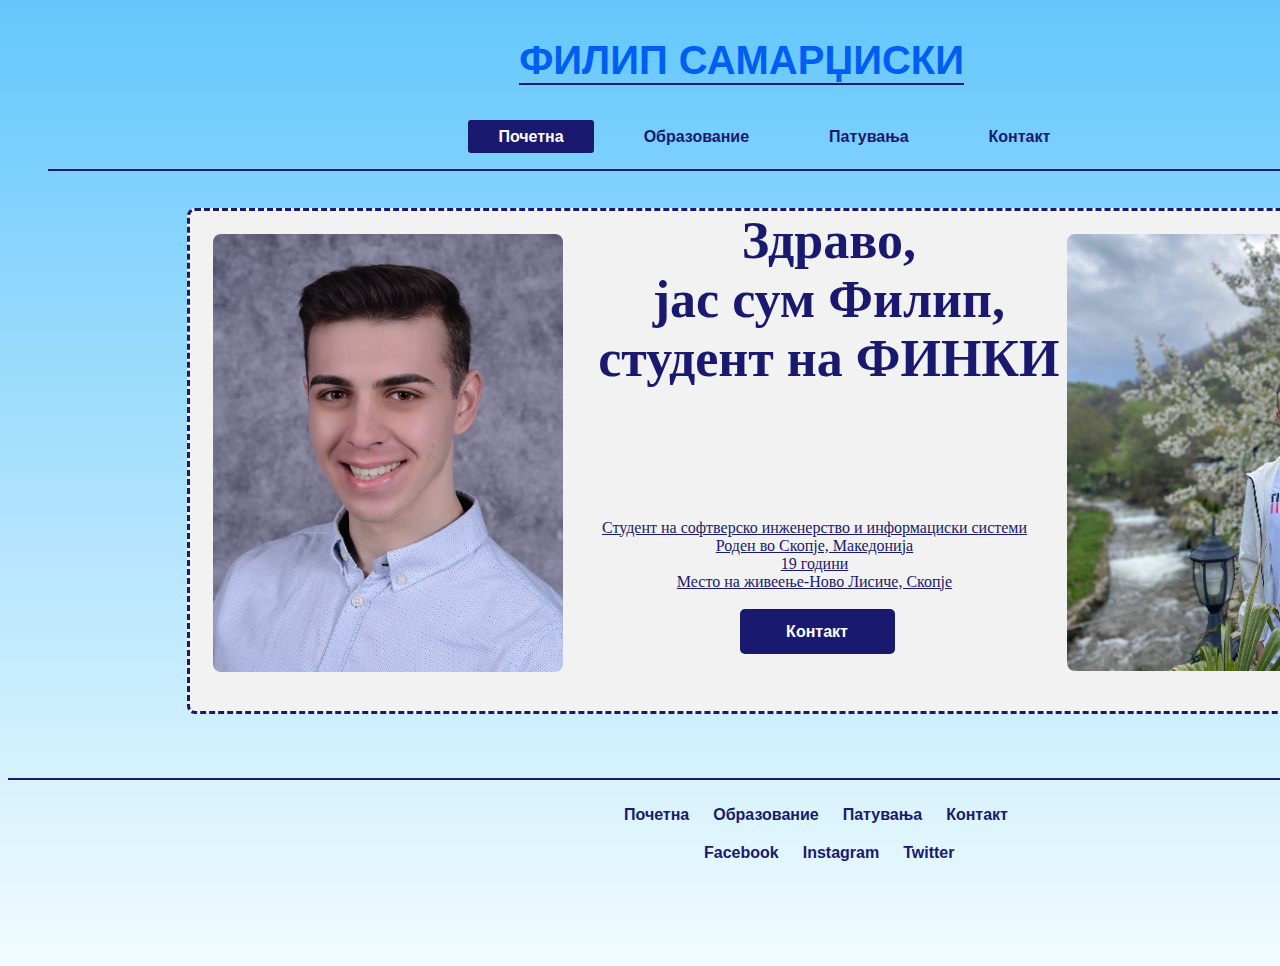
<file: index.html>
<!DOCTYPE html>
<html lang="en">
<head>
    <meta charset="UTF-8">
    <meta http-equiv="X-UA-Compatible" content="IE=edge">
    <meta name="viewport" content="width=device-width, initial-scale=1.0">
    <link rel="stylesheet" href="style.css">
    <title>Почетна</title>
</head>
<body>
    <div id="container">
       <div id="header">
        <span><h1>ФИЛИП САМАРЏИСКИ</h1></span>
            <ul>
                <li><a href="index.html" class="current">Почетна</a></li>
                <li><a href="education.html">Образование</a></li>
                <li><a href="travel.html">Патувања</a></li>
                <li><a href="contact.html">Контакт</a></li>
            </ul>
            <hr>
       </div>
       <div id="main">
            <span><img src="images/fs.jpg" alt="Слика од мене" id="profile">
                <p style="font-family: 'Calibri'; float: right; margin: 0px 380px 0px 0px; font-size: 52px; font-weight: 900; color: midnightblue;
                text-align: center;">
                    Здраво, <br>
                    јас сум Филип, <br>
                    студент на ФИНКИ <br>    
                </p>
                <ul style="float: right; margin: -180px 225px 0px 0px; font-size: 16px; color: midnightblue;
                    text-align: center; width: 800px; list-style-type: none;">
                    <li><u>Студент на софтверско инженерство и информациски системи</u> </li>
                    <li><u>Роден во Скопје, Македонија</u> </li>
                    <li><u> 19 години</u></li>
                    <li><u> Место на живеење-Ново Лисиче, Скопје</u></li>
                </ul > 
                    <!-- <a style="margin-left: 600px; margin-top: -150px;" id="button1" href="about-me.html">Повеќе за мене</a>  --> 
                    <a style="margin-left: 550px; margin-top: -90px;" id="button2" href="contact.html">Контакт</a>
                    <img src="images/jas.jpg" alt="" id="jas">
            </span>
       </div>
       <hr style="margin-top: 60px;">
        <div  id="footer">
        <ul>
                <li><a href="index.html">Почетна</a></li>
                <li><a href="education.html">Образование</a></li>
                <li><a href="travel.html">Патувања</a></li>
                <li><a href="contact.html">Контакт</a></li> 
        </ul>
       </div>
       <div id="footer2">
             <ul>
                <li><a href="https://www.facebook.com/ficho.dzejms/" target="_blank">Facebook</a></li>
                <li><a href="https://www.instagram.com/samardziskifilip/" target="_blank">Instagram</a></li>
                <li><a href="https://twitter.com/filipsam789" target="_blank">Twitter</a></li>
             </ul>
                
       </div>
    </div>
</body>
</html>
</file>
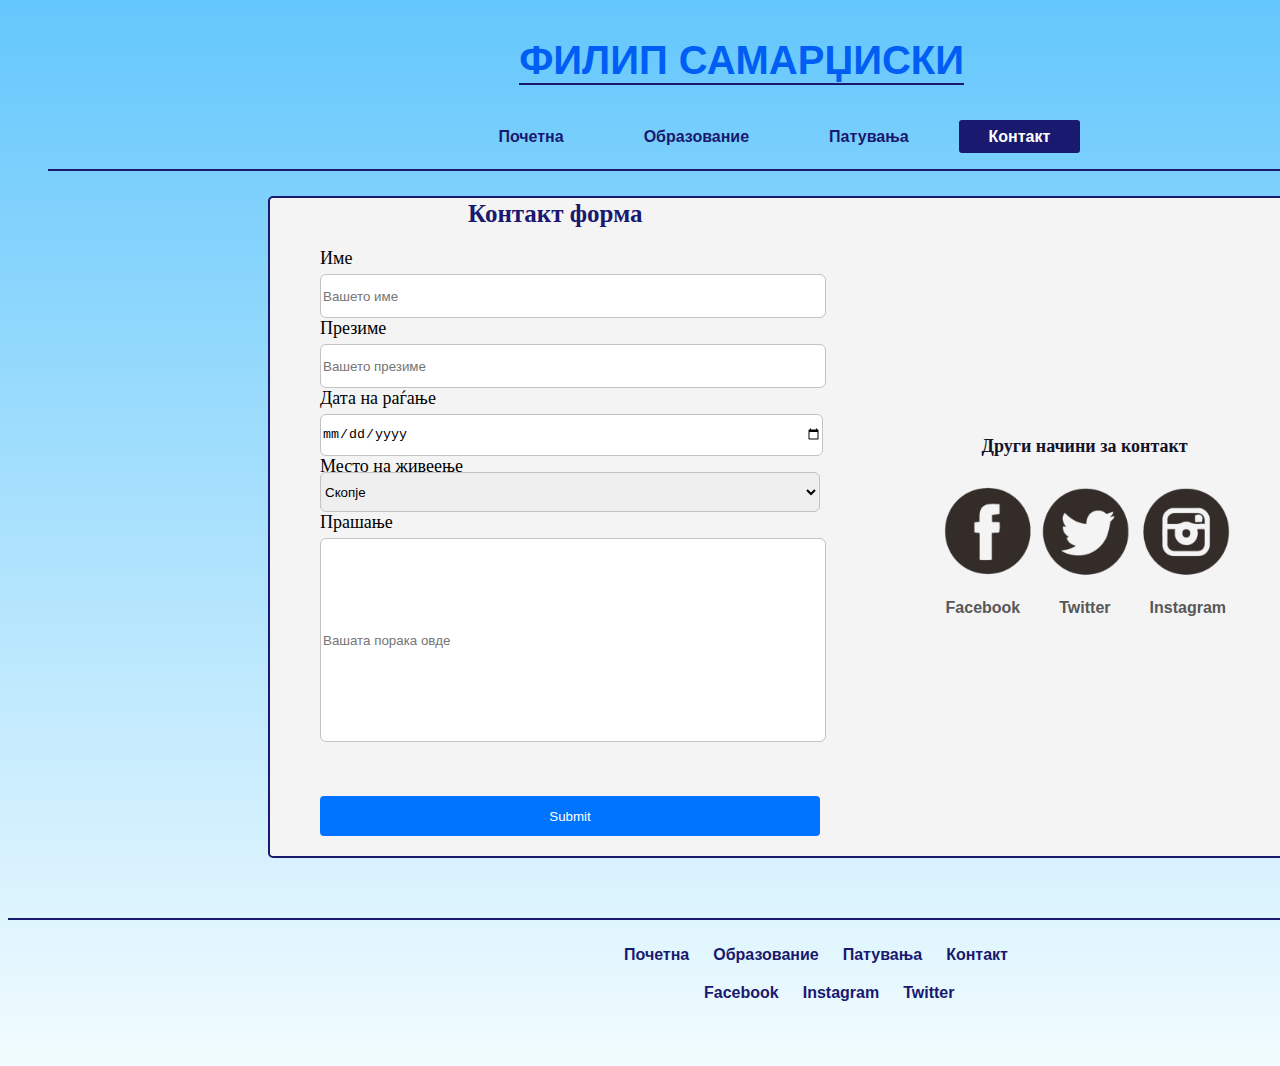
<file: contact.html>
<!DOCTYPE html>
<html lang="en">
<head>
    <meta charset="UTF-8">
    <meta http-equiv="X-UA-Compatible" content="IE=edge">
    <meta name="viewport" content="width=device-width, initial-scale=1.0">
    <link rel="stylesheet" href="style.css">
    <title>Контакт</title>
</head>
<body>
    <div id="contact_container">
       <div id="header">
        <span><h1>ФИЛИП САМАРЏИСКИ</h1></span>
            <ul>
                <li><a href="index.html">Почетна</a></li>
                <li><a href="education.html">Образование</a></li>
                <li><a href="travel.html">Патувања</a></li>
                <li><a href="contact.html" class="current" >Контакт</a></li>
            </ul>
            <hr>
       </div>
       <div id="contact_main">
            <span>
                <h3 style="display: inline-block; ">Контакт форма</h3>
            <div id="form" style="margin-top: -30px;">
                <form action="contact.html">
                    <label>Име</label>
                    <br>
                    <input type="text" name="name" placeholder="Вашето име">
                    <label>Презиме</label>
                    <br>
                    <input type="text" name="name" placeholder="Вашето презиме">
                    <br>
                    <label>Дата на раѓање</label>
                    <br>
                    <input type="date" name="name" placeholder="dd----yyyy">
                    <label>Место на живеење</label>
                    <select name="name" >
                        <option value="Skopje">Скопје</option>
                        <option value="Veles">Велес</option>
                        <option value="Prilep">Прилеп</option>
                        <option value="Bitola">Битола</option>
                        <option value="Tetovo">Тетово</option>
                        <option value="Ohrid">Охрид</option>
                        <option value="Strumica">Струмица</option>
                        <option value="Kumanovo">Куманово</option>
                    </select>
                    <br>
                    <label>Прашање</label>
                    <br>
                    <input type="text" name="name" placeholder="Вашата порака овде" style=" height: 200px;">
                    <br>
                    
                    <br>
                    <div style="font-size: 23px;">
                    </div>
                    <br>
                    <br>
                    <input type="submit" value="Submit">
                </form>
                <div id="other">
                <p style="clear: both;">Други начини за контакт</p>
                    <img src="images/facebook-twitter-instagram-logo-744940 (1).png" alt="" style="clear: both;">
                    <ul style="clear: both;">
                        <li><a href="https://www.facebook.com/ficho.dzejms/" target="_blank">Facebook</a></li>
                        <li style="margin: 0px 11px;"><a href="https://twitter.com/filipsam789" target="_blank">Twitter</a></li>
                        <li><a href="https://www.instagram.com/samardziskifilip/" target="_blank">Instagram</a></li>
                     </ul>
                </div>
            </div>
            
            </span>
       </div>
       <hr style="margin-top: 200px;">
        <div  id="footer">
        <ul>
                <li><a href="index.html">Почетна</a></li>
                <li><a href="education.html">Образование</a></li>
                <li><a href="travel.html">Патувања</a></li>
                <li><a href="contact.html">Контакт</a></li>  
        </ul>
       </div>
       <div id="footer2">
             <ul>
                <li><a href="https://www.facebook.com/ficho.dzejms/" target="_blank">Facebook</a></li>
                <li><a href="https://www.instagram.com/samardziskifilip/" target="_blank">Instagram</a></li>
                <li><a href="https://twitter.com/filipsam789" target="_blank">Twitter</a></li>
             </ul>
                
       </div>
    </div>
</body>
</html>
</file>
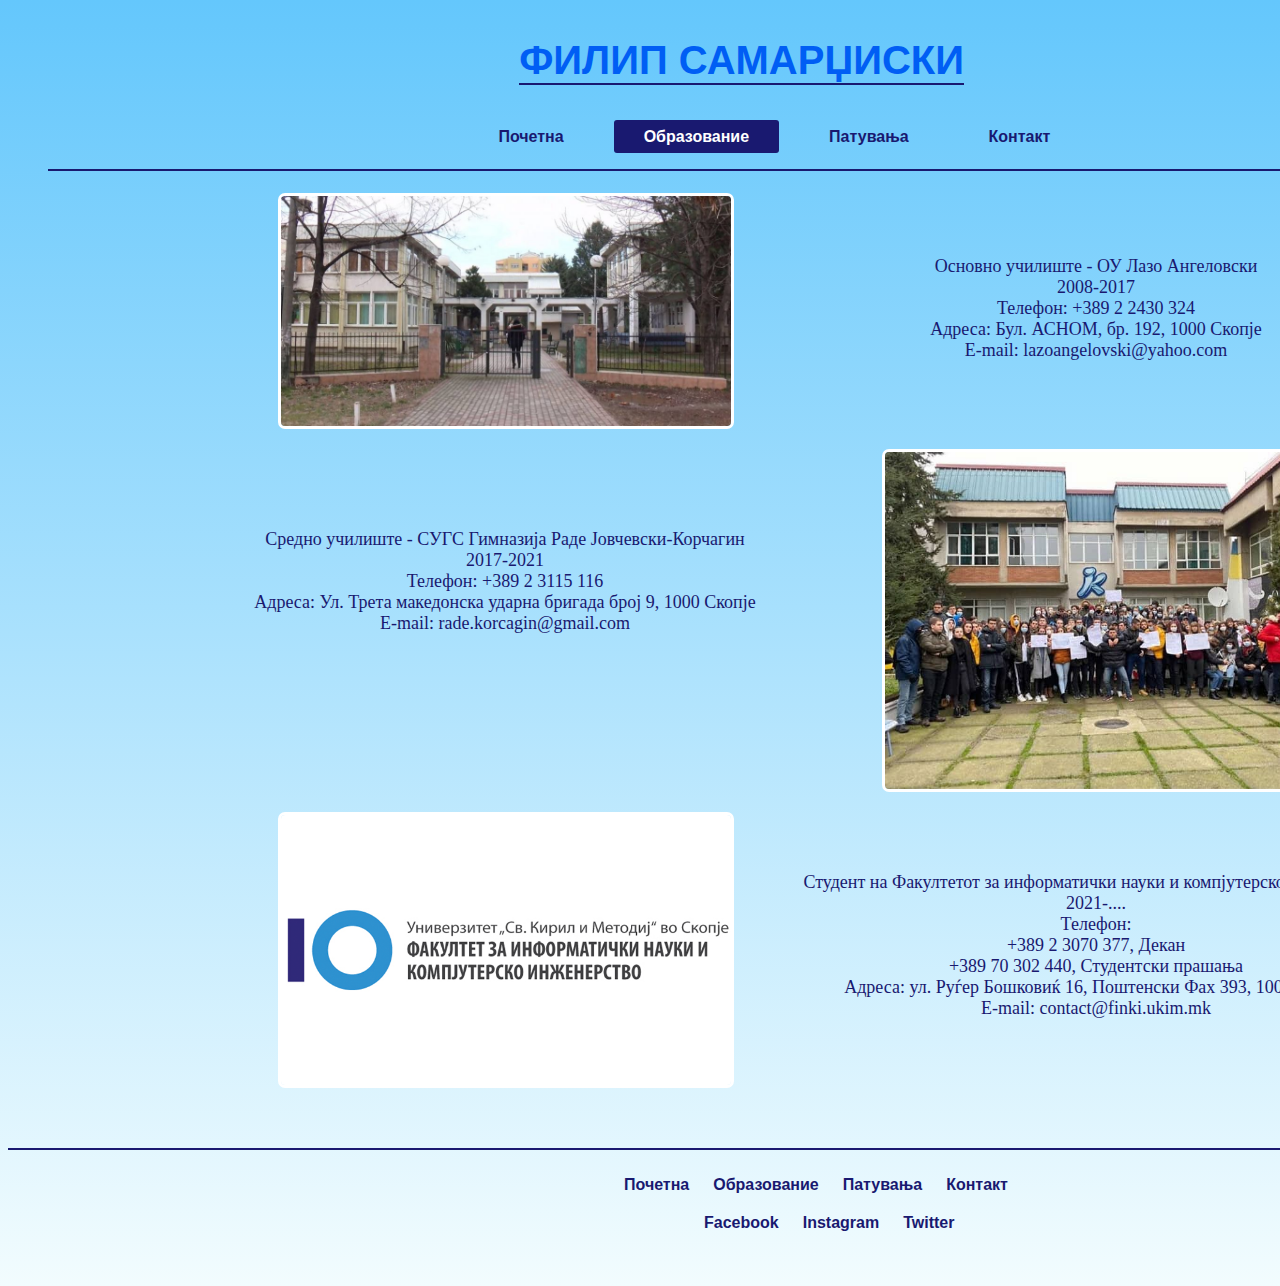
<file: education.html>
<!DOCTYPE html>
<html lang="en">
<head>
    <meta charset="UTF-8">
    <meta http-equiv="X-UA-Compatible" content="IE=edge">
    <meta name="viewport" content="width=device-width, initial-scale=1.0">
    <link rel="stylesheet" href="style.css">
    <title>Образование</title>
</head>
<body>
    <div id="edu_container">
       <div id="header">
        <span><h1>ФИЛИП САМАРЏИСКИ</h1></span>
            <ul>
                <li><a href="index.html" >Почетна</a></li>
                <li><a href="education.html" class="current">Образование</a></li>
                <li><a href="travel.html">Патувања</a></li> 
                <li><a href="contact.html">Контакт</a></li>
            </ul>
            <hr>
       </div>
       <div id="edu_main">
            <a href="http://oulazoangelovski.com.mk" target="_blank"><img src="images/uciliste-skopje-960x491.jpg" alt="primary_school" id="primary_school"></a>
                <p style="margin: 30px -120px 0px 0px; text-align: center;">Основно училиште - ОУ Лазо Ангеловски
                    <br>
                    2008-2017<br>
                    Телефон:  +389 2 2430 324<br>
                    Адреса:  Бул. АСНОМ, бр. 192, 1000 Скопје <br>
                    E-mail:  lazoangelovski@yahoo.com
                </p>
                <a href="https://rjk.edu.mk" target="_blank"><img src="images/корчагин.jpg" alt="high school" id="high_school"></a>
                <p style="margin: 150px 0px 0px -150px; text-align: center;">Средно училиште - СУГС Гимназија Раде Јовчевски-Корчагин
                    <br>
                    2017-2021
                    <br>
                    Телефон:  +389 2 3115 116 <br>
                    Адреса:  Ул. Трета македонска ударна бригада број 9, 1000 Скопје<br>
                    E-mail:  rade.korcagin@gmail.com
                </p>
                <a href="https://finki.ukim.mk" target="_blank"><img src="images/FINKI-1.png" alt="college" id="college"></a>
                <p style="margin: 220px -120px 0px 0px; text-align: center;">Студент на Факултетот за информатички науки и компјутерско инженерство
                    <br>
                    2021-.... <br>
                    Телефон:  <br>
                    +389 2 3070 377, Декан <br>
                    +389 70 302 440, Студентски прашања <br>
                    Адреса:  ул. Руѓер Бошковиќ 16, Пoштенски Фах 393,
                    1000 Скопје<br>
                    E-mail:  contact@finki.ukim.mk
                </p>                
       </div>
       <hr style="margin-top: 430px;">
        <div  id="footer">
        <ul>
                <li><a href="index.html">Почетна</a></li>
                <li><a href="education.html">Образование</a></li>
                <li><a href="travel.html">Патувања</a></li>
                <li><a href="contact.html">Контакт</a></li> 
        </ul>
       </div>
       <div id="footer2">
             <ul>
                <li><a href="https://www.facebook.com/ficho.dzejms/" target="_blank">Facebook</a></li>
                <li><a href="https://www.instagram.com/samardziskifilip/" target="_blank">Instagram</a></li>
                <li><a href="https://twitter.com/filipsam789" target="_blank">Twitter</a></li>
             </ul>
                
       </div>
    </div>
</body>
</html>
</file>
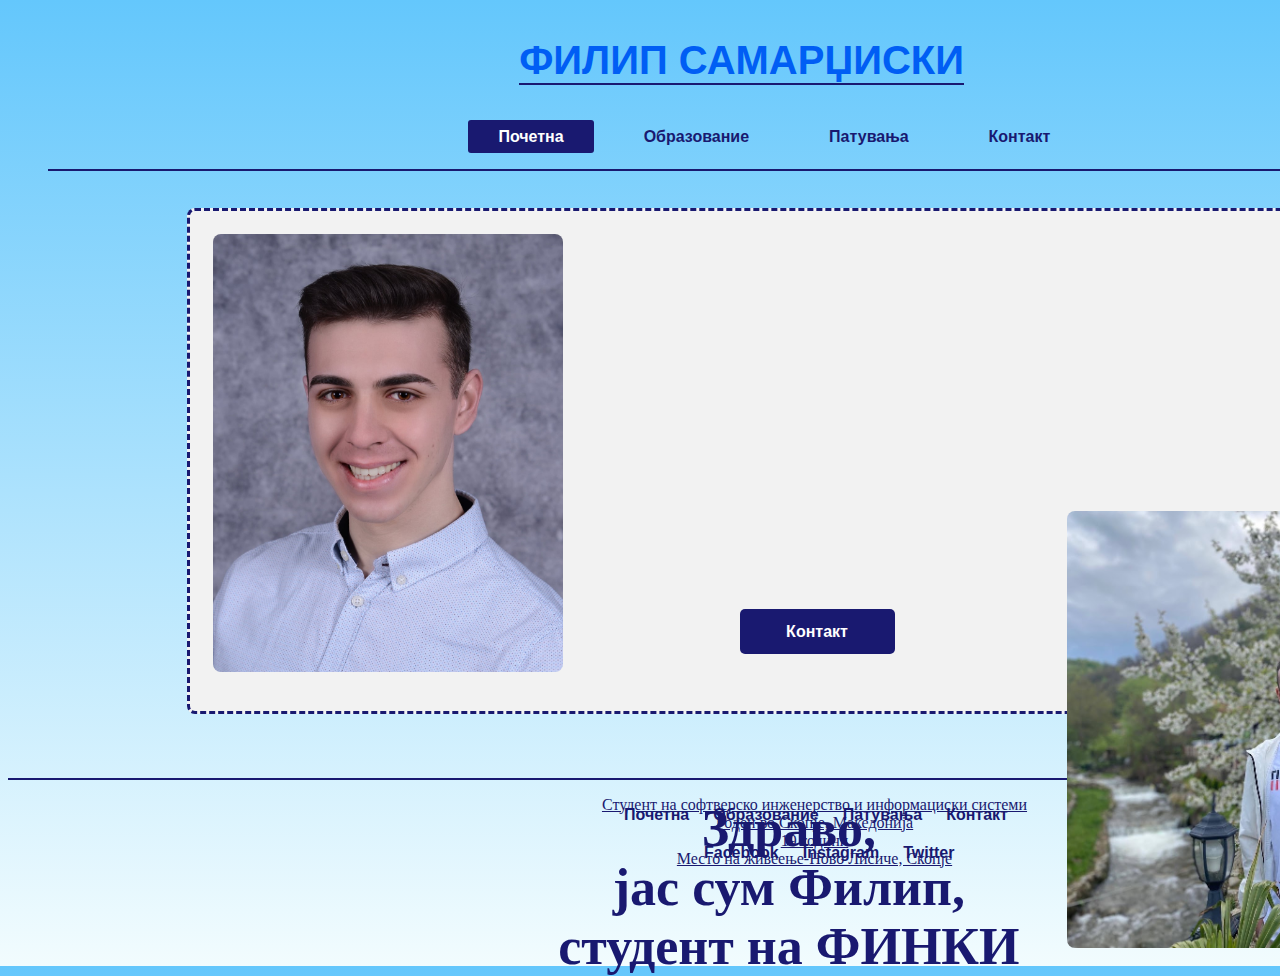
<file: home.html>
<!DOCTYPE html>
<html lang="en">
<head>
    <meta charset="UTF-8">
    <meta http-equiv="X-UA-Compatible" content="IE=edge">
    <meta name="viewport" content="width=device-width, initial-scale=1.0">
    <link rel="stylesheet" href="style.css">
    <title>Почетна</title>
</head>
<body>
    <div id="container">
       <div id="header">
        <span><h1>ФИЛИП САМАРЏИСКИ</h1></span>
            <ul>
                <li><a href="home.html" class="current">Почетна</a></li>
                <li><a href="education.html">Образование</a></li>
                <li><a href="travel.html">Патувања</a></li>
                <li><a href="contact.html">Контакт</a></li>
            </ul>
            <hr>
       </div>
       <div id="main">
            <span><img src="images/fs.jpg" alt="Слика од мене" id="profile">
                <p style="font-family: 'Calibri'; float: right; margin: 100px 420px 0px 0px; font-size: 52px; font-weight: 900; color: midnightblue;
                text-align: center;">
                    Здраво, <br>
                    јас сум Филип, <br>
                    студент на ФИНКИ <br>    
                </p>
                <ul style="float: right; margin: -180px 225px 0px 0px; font-size: 16px; color: midnightblue;
                    text-align: center; width: 800px; list-style-type: none;">
                    <li><u>Студент на софтверско инженерство и информациски системи</u> </li>
                    <li><u>Роден во Скопје, Македонија</u> </li>
                    <li><u> 19 години</u></li>
                    <li><u> Место на живеење-Ново Лисиче, Скопје</u></li>
                </ul > 
                    <!-- <a style="margin-left: 600px; margin-top: -150px;" id="button1" href="about-me.html">Повеќе за мене</a>  --> 
                    <a style="margin-left: 550px; margin-top: -90px;" id="button2" href="contact.html">Контакт</a>
                    <img src="images/jas.jpg" alt="" id="jas">
            </span>
       </div>
       <hr style="margin-top: 60px;">
        <div  id="footer">
        <ul>
                <li><a href="home.html">Почетна</a></li>
                <li><a href="education.html">Образование</a></li>
                <li><a href="travel.html">Патувања</a></li>
                <li><a href="contact.html">Контакт</a></li> 
        </ul>
       </div>
       <div id="footer2">
             <ul>
                <li><a href="https://www.facebook.com/ficho.dzejms/" target="_blank">Facebook</a></li>
                <li><a href="https://www.instagram.com/samardziskifilip/" target="_blank">Instagram</a></li>
                <li><a href="https://twitter.com/filipsam789" target="_blank">Twitter</a></li>
             </ul>
                
       </div>
    </div>
</body>
</html>
</file>
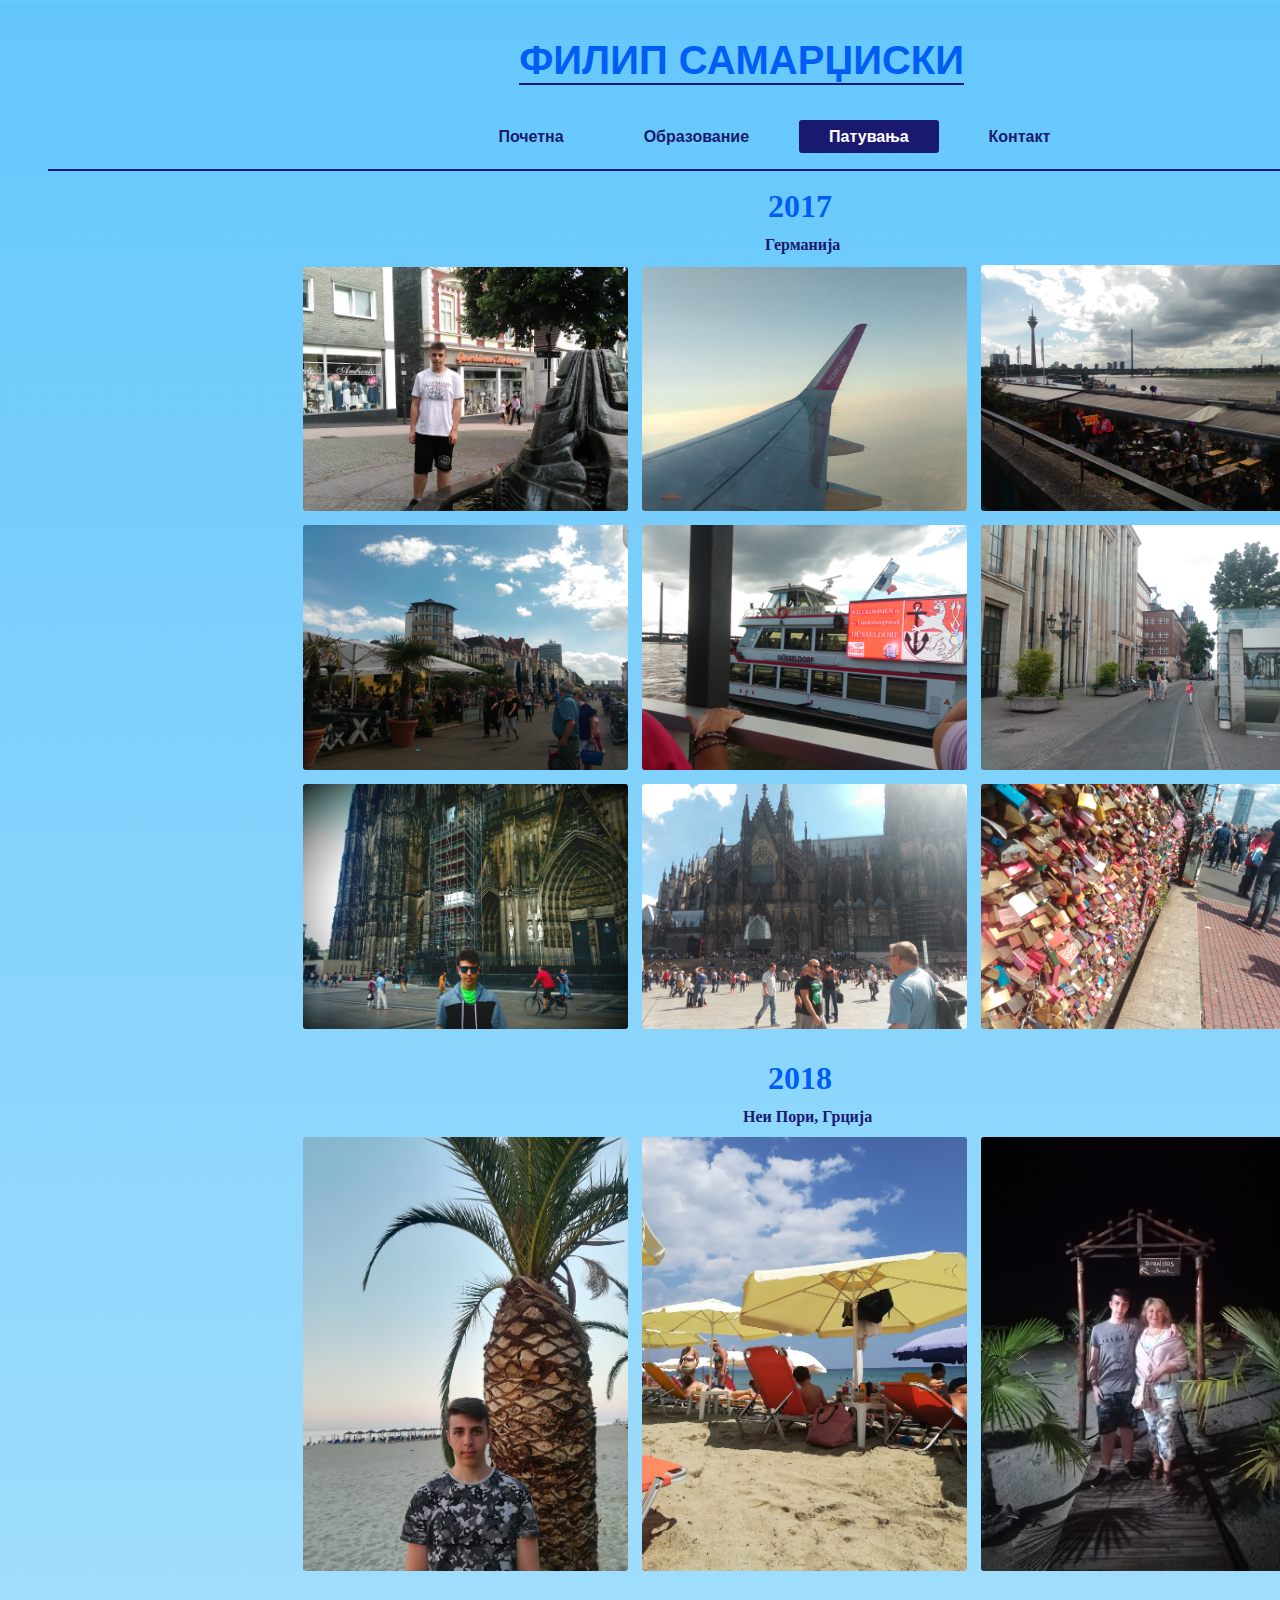
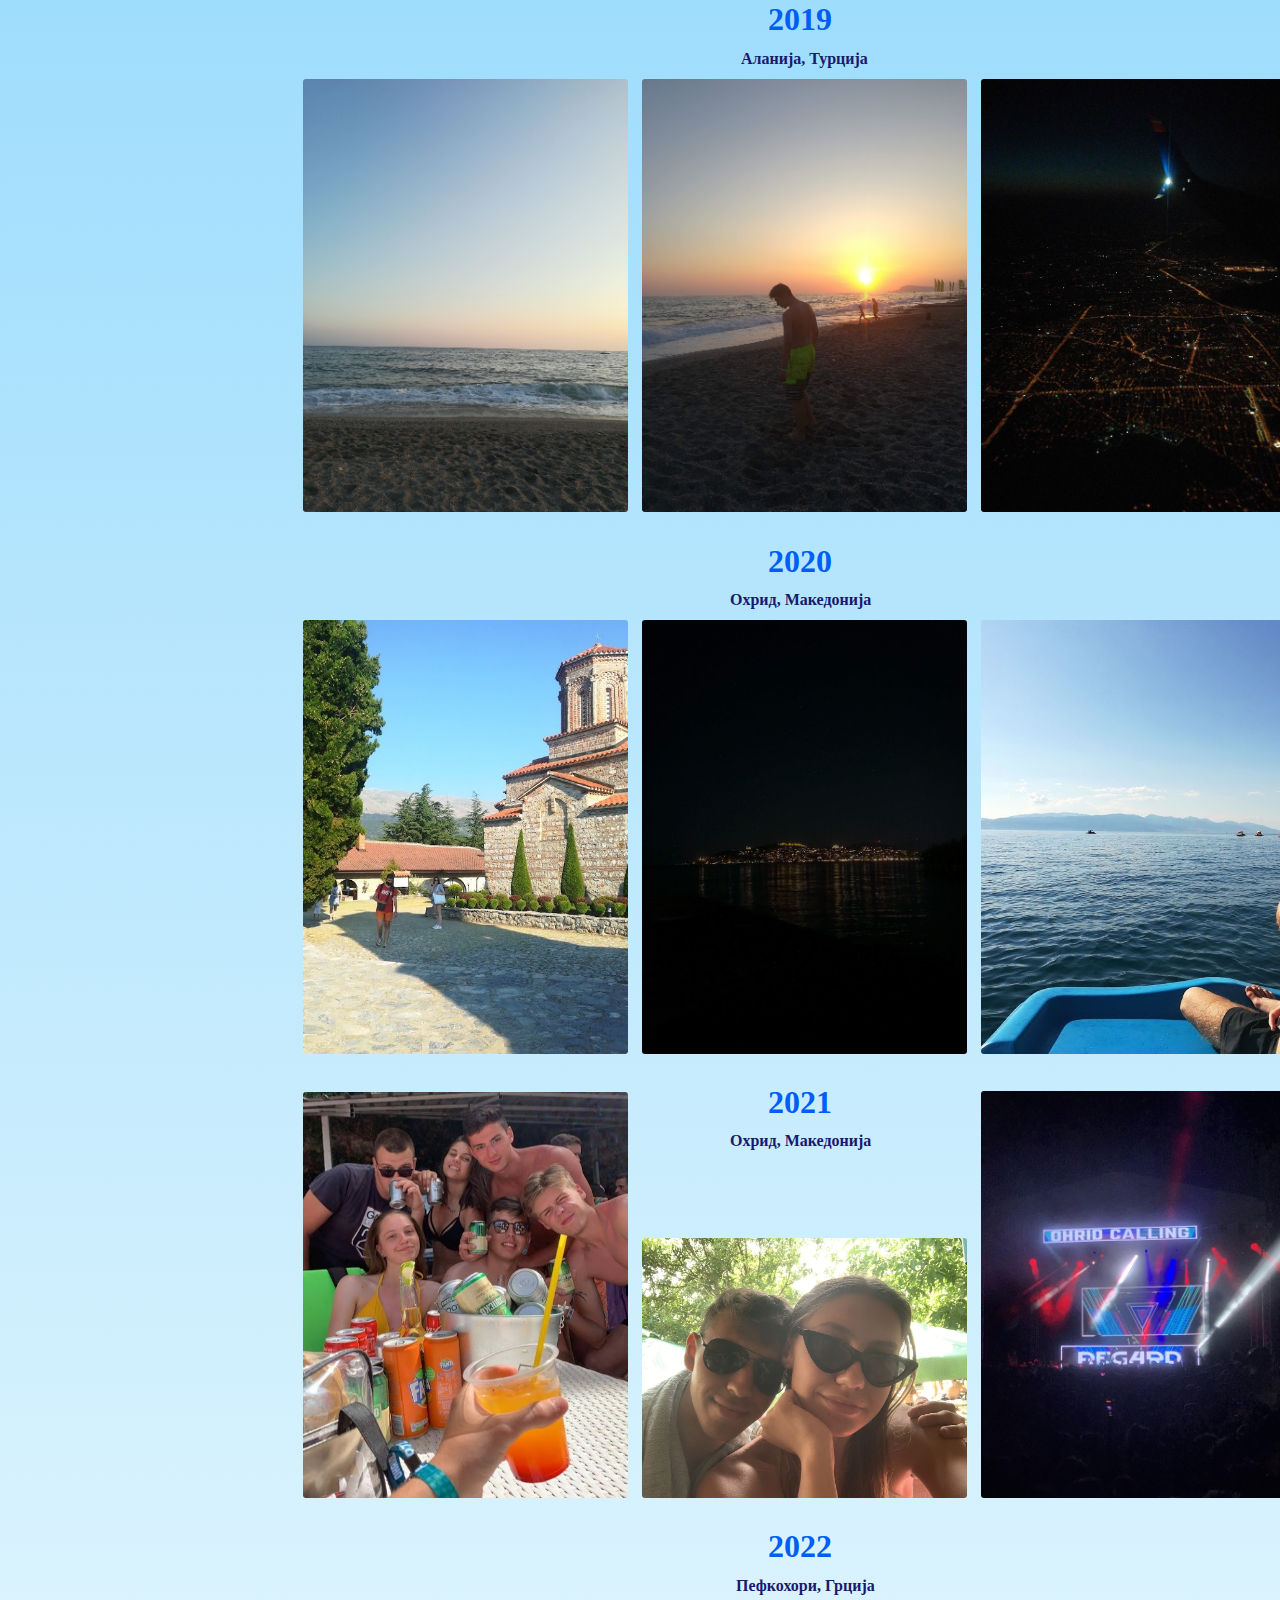
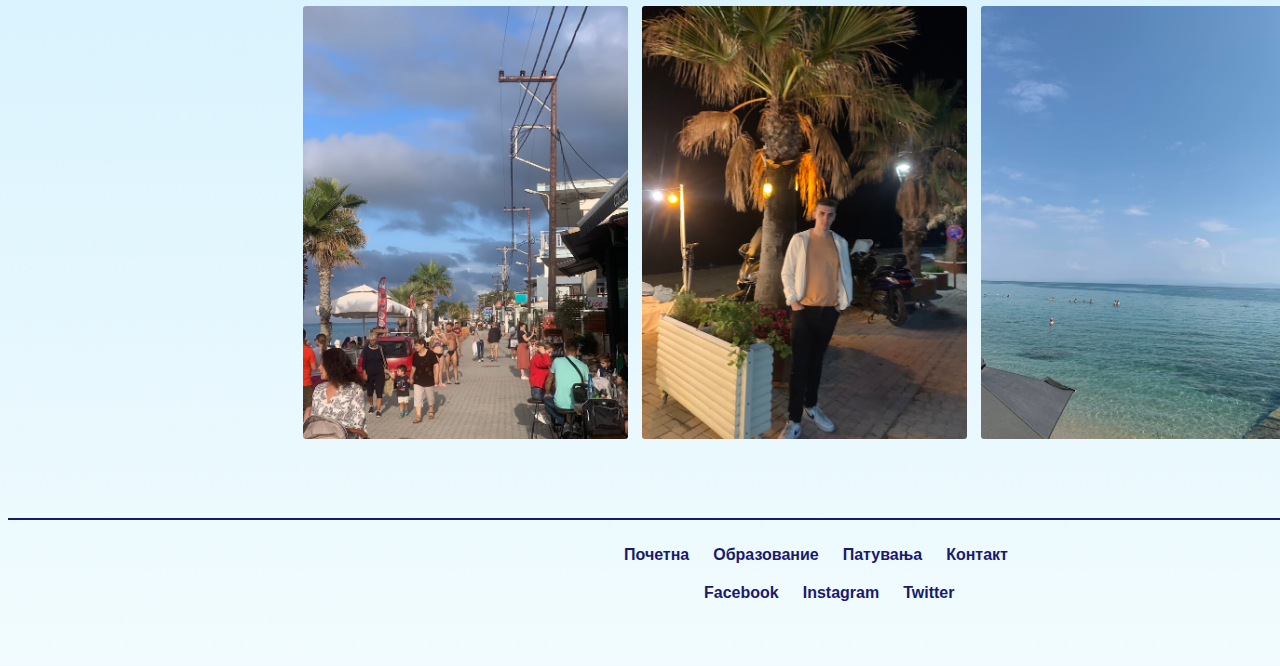
<file: travel.html>
<!DOCTYPE html>
<html lang="en">
<head>
    <meta charset="UTF-8">
    <meta http-equiv="X-UA-Compatible" content="IE=edge">
    <meta name="viewport" content="width=device-width, initial-scale=1.0">
    <link rel="stylesheet" href="style.css">
    <title>Патувања</title>
</head>
<body>
    <div id="travel_container">
       <div id="header">
        <span><h1>ФИЛИП САМАРЏИСКИ</h1></span>
            <ul>
                <li><a href="index.html" >Почетна</a></li>
                <li><a href="education.html">Образование</a></li>
                <li><a href="travel.html" class="current">Патувања</a></li>
                <li><a href="contact.html">Контакт</a></li>
            </ul>
            <hr>
       </div>
       <div id="travel_main">
            <h1 style="margin-left: 500px; margin-top: -20px;">2017</h1>
            <p style="margin-left: 497px; margin-top: -10px; font-weight: bold; color: midnightblue;">Германија</p>
            <div style="margin-left: 30px; margin-top: -10px;">
                <img src="images/germanija0.jpg" alt="">
                <img src="images/germanija1.jpg" alt="">
                <img src="images/germanija2.jpg" alt="">
                <img src="images/germanija3.jpg" alt="">
                <img src="images/germanija4.jpg" alt="">
                <img src="images/germanija5.jpg" alt="">
                <img src="images/germanija6.jpg" alt="">
                <img src="images/germanija7.jpg" alt="">
                <img src="images/germanija8.jpg" alt="">
            </div>
            <h1>2018</h1>
            <p style="margin-left: 475px; margin-top: -10px; font-weight: bold; color: midnightblue;">Неи Пори, Грција</p>
            <div style="margin-left: 30px; margin-top: -10px;">
                <img src="images/neipori1.jpg" alt="">
                <img src="images/neipori2.jpg" alt="">
                <img src="images/neipori3.jpg" alt="">
            </div>
            <h1>2019</h1>
            <p style="margin-left: 473px; margin-top: -10px; font-weight: bold; color: midnightblue;">Аланија, Турција</p>
            <div style="margin-left: 30px; margin-top: -10px;">
                <img src="images/turcija.jpg" alt="">
                <img src="images/turcija3.jpg" alt="">
                <img src="images/turcija5.jpg" alt="">
            </div>
            <h1>2020</h1>
            <p style="margin-left: 462px; margin-top: -10px; font-weight: bold; color: midnightblue;">Охрид, Македонија</p>
            <div style="margin-left: 30px; margin-top: -10px;">
                <img src="images/svnaum2020-1.jpg" alt="">
                <img src="images/ohrid2020-2.jpg" alt="">
                <img src="images/ohrid2020-3.jpg" alt="">
            </div>
            <h1>2021</h1>
            <p style="margin-left: 462px; margin-top: -10px; font-weight: bold; color: midnightblue;">Охрид, Македонија</p>
            <div style="margin-left: 30px; margin-top: -80px;">
                <img src="images/ohrid2021-1.JPG" alt="">
                <img src="images/ohrid2021.jpg" alt="">
                <img src="images/ohrid2021-4.JPG" alt="">                
            </div>
            <h1>2022</h1>
            <p style="margin-left: 468px; margin-top: -10px; font-weight: bold; color: midnightblue;">Пефкохори, Грција</p>
            <div style="margin-left: 30px; margin-top: -10px;">
                <img src="images/pefkohori2.JPG" alt="">
                <img src="images/pefkohori3.JPG" alt="">
                <img src="images/pefkohori5.JPG" alt="">
            </div>
       </div>
       <hr style="margin-top: 3000px;">
       <div style="margin-top: 10px;"  id="footer">
       <ul>
               <li><a href="index.html">Почетна</a></li>
               <li><a href="education.html">Образование</a></li>
               <li><a href="travel.html">Патувања</a></li>
                <li><a href="contact.html">Контакт</a></li> 
       </ul>
      </div>
      <div style="margin-top: 10px;" id="footer2">
            <ul>
               <li><a href="https://www.facebook.com/ficho.dzejms/" target="_blank">Facebook</a></li>
               <li><a href="https://www.instagram.com/samardziskifilip/" target="_blank">Instagram</a></li>
               <li><a href="https://twitter.com/filipsam789" target="_blank">Twitter</a></li>
            </ul>
               
      </div>
    </div>
</body>
</html>
</file>
<file: style.css>
body{
    background-image: linear-gradient(#64c7fc, #f2fcfe);
    font-family: 'Calibri';
}
#container {
    margin: auto;
    width: 1600px;
    height: 950px;
}
#contact_container{
    margin: auto;
    width: 1600px;
    height: 1050px;
}
#edu_container{
    margin: auto;
    width: 1600px;
    height: 1270px;
}
#travel_container {
    margin: auto;
    width: 1600px;
    height: 3850px;
}
#header
{
    padding:10px;
    margin-left: 30px;
    margin-right: 30px;
    height: 170px;
}
#header span{
    margin-left: 31%;
    padding: 20px 0px;
    display: inline-block;
    height: 60px;
    border-radius: 10px;
}
#header h1 {
    display: inline-block;
    color: #005ef4;
    font-weight: 800;
    font-size: 40px;
    margin-top: 0px;
    border-bottom: 2px solid midnightblue;
    font-family: Arial, Helvetica, sans-serif;
}
hr{
    border: 1px solid midnightblue;
    margin-top: -3px;
}
#header ul {
    list-style-type: none;
    margin-left: 27%;
    margin-top: 0%;
    padding: 10px;
}
#header ul li {
    display: inline-block;
    margin-right: 16px;
}
a{
    font-size: 16px;
    font-family: Arial;
    text-decoration: none;
    color: midnightblue;
    padding: 8px 30px;
    border-radius: 3px;
    font-weight: bold;
}
.current {
    background-color: midnightblue;
    color: white;
}
#main{
    padding:10px;
    margin-left: 15px;
    margin-right: 30px;
    height: 500px;
}
#edu_main{
    padding:10px;
    margin-left: 260px;
    margin-right: 260px;
    height: 500px;
}
#contact_main{
    padding:10px;
    margin-left: 250px;
    margin-right: 250px;
    height: 500px;
}
#travel_main{
    padding:10px;
    margin-left: 250px;
    margin-right: 250px;
    height: 500px;
}
#profile{
    width: 350px;
    border-radius: 8px;
    margin: 23px;
}
#main span{
    display: inline-block;
    width: 1250px;
    height: 500px;
    border-radius: 8px;
    margin-left: 10%;
    border: 3px dashed midnightblue;
    background: rgb(242, 242, 242);
}
#button1, #button2 {
    display: block;
    width: 135px;
    height: 25px;
    background: midnightblue;
    padding: 10px;
    text-align: center;
    border-radius: 5px;
    color: white;
    font-weight: bold;
    line-height: 25px;
}
#main a:hover{
    background-color: #009ff4;
}
#header a:hover{
    color: white;
}
.current:hover{
    padding: 12px 34px;
}
#footer ul {
    list-style-type: none;
    margin-left: 36%;
    margin-top: 1%;
    padding: 10px;
    list-style-type: square;
}
#footer ul li {
    display: inline-block;
    margin-right: -40px;
}
#footer ul li a:hover{
    color: #009ff4;
}
#footer2 ul {
    list-style-type: none;
    margin-left: 41%;
    margin-top: -1%;
    padding: 10px;
    list-style-type: square;
}
#footer2 ul li {
    display: inline-block;
    margin-right: -40px;
}
#footer2 ul li a:hover{
    color: #009ff4;
}
#edu_main img{
    border: 3px solid white;
    border-radius: 7px;
}
#primary_school{
    display: block;
    width: 450px;
    clear: both;
    float: left;
    margin: -15px 0px  0px 0px;
}
#high_school{
    display: block;
    width: 450px;
    margin: 20px 0px 0px 0px;
    clear: both;
    float: right;
}
#college{
    display: block;
    width: 450px;
    clear: both;
    margin: 20px 0px  0px 0px;
    float: left;
    border: 0px solid white;
}

#edu_main p{
    color: midnightblue;
    font-size: 18px;
    display: block;
}
#travel_main h1{
    color: #005ef4;
    font-family: 'Calibri';
}
#travel_main img{
    width: 325px;
    border-radius: 3px;
    margin: 5px;
}
#jas{
    float: right;
    width: 350px;
    border-radius: 8px;
    margin: 23px;
    margin-top: -465px;
}
h3{
    margin: -3% 200px;
    font-family: calibri;
    font-size: 25px;
    color: midnightblue;
    border-radius: 3px;
    padding: 0px 0px 0px 0px;
}
#form{
    margin-left: 0px;
    margin-top: 40px;
    border-radius: 5px;
    background: rgb(244, 244, 244);
    padding: 20px 50px;
    font-family: calibri;
    padding-top: 50px;
    border: 2px solid midnightblue;
    width: 1000px;
}
input{
    width: 500px;
    border-radius: 6px;
    height: 40px;
    border: 0.4px solid rgb(195, 194, 194);
}
label{
    display: inline-block;
    width: 500px;
    font-size: 18px;
    margin-bottom: 5px;
}
select{
    width: 500px;
    border-radius: 6px;
    height: 40px;
    border: 0.4px solid rgb(195, 194, 194);
    margin-top: -10px;
}
#forms {
    margin-top: -30px;
    border-radius: 5px;
    background: rgb(242, 242, 242);
    padding: 20px 50px;
    font-family: calibri;
    height: 1000px;
    width: 600px;
}
#other{
    float: right;
    margin: -400px 70px 0px 0px;
}
#other p{
    margin: 0px 0px 0px 90px;
    font-size: 18px;
    color: rgb(21, 19, 42);
    font-weight: bold;
}
#other img{
    display: inline-block;
    width: 300px;
    margin: -20px 0px 0px 45px;
}
#other ul{
    list-style-type: none;
    margin: -30px 10px 0px 0px;
}
#other ul li{
    display: inline-block;
    margin: 0px 4px;
}
#other ul li a{
    color: #585858;
    padding: 10px;
}
#other ul li a:hover{
    color: black;
    text-decoration: underline;
}
input[type=submit] {
    background-color: #0073ff;
    color: white;
    padding: 12px 20px;
    border: none;
    border-radius: 4px;
    cursor: pointer;
  }
  
  input[type=submit]:hover {
    background-color: #005ef4;
  }
img:hover{
    opacity: 90%;
}
#main img{
    opacity: 100%;
}
#other img{
    opacity: 100%;
}
#travel_main h1{
    margin-left: 500px;
}
</file>
